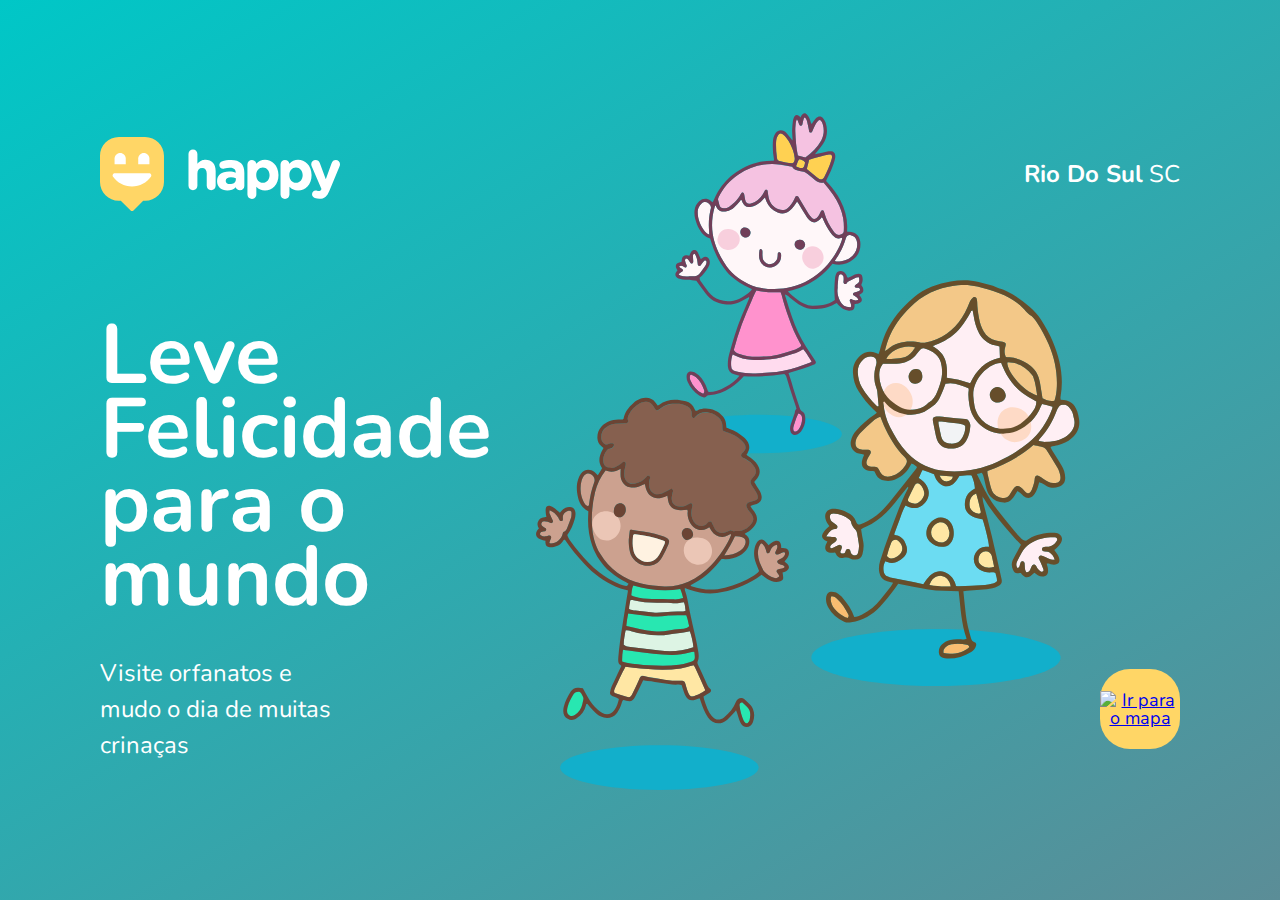
<file: index.html>
<!DOCTYPE html>
<html lang="pt-BR">

<head>
  <meta charset="UTF-8">
  <meta name="viewport" content="width=device-width, initial-scale=1.0">
  <title>Document</title>
  <link rel="icon" href="./public/images/logo-icon.png">
  <link rel="stylesheet" href="./public/css/main.css">
  <link rel="stylesheet" href="./public/css/animations.css">
  <link rel="stylesheet" href="./public/css/page-landing.css">
  <link href="https://fonts.googleapis.com/css2?family=Nunito:wght@400;600;800&display=swap" rel="stylesheet"> 
</head>

<body>
  <div id="page-landing">
    <div id="container">
      <header>
        <img 
        class="animation-up"
        id="logo"
        src="./public/images/logo.svg" 
        alt="Logo Marga happy">
        <div class="location animate-up">
          <p>
            <strong>Rio Do Sul</strong>
            SC
          </p>
        </div>
      </header>

      <main>
        <h1 class="animate-up">Leve Felicidade para o mundo</h1>

        <section class="visit">
          <p class="animate-up">Visite orfanatos e mudo o dia de muitas crinaças</p>

          <a class="animate-up" href="orphanages.html" title="Visite orfanatos">
            <img href="./public/images/arrow.svg" alt="Ir para  o mapa" />
          </a>
        </section>
      </main>
    </div>
  </div>
</body>

</html>
</file>
<file: public/css/main.css>
* {
  margin: 0;
  padding: 0;
  box-sizing: border-box;
}
body {
  height: 100vh;
  color: white;
  background: #EBF2F5;
}

:root {
  font-size: 62.5%;
}

body, input, buttom, textarea {
  /* font-weight: 400;
  font-size: 1.8rem;
  font-family: 'Nunito', sans-serif; */

  font: 400 1.8rem/1 'Nunito', sans-serif;
}
</file>
<file: public/css/animations.css>
/* Animações */

@keyframes up {
  from {
    opacity: 0;
    transform: translateY(16px);
  }
  to {
    opacity: 1;
    transform: translateY(0);
  }
}


@keyframes right {
  from {
    transform: translatex(-100%);
  }
  ro {
    transform: translateX(0);
  }
}

.animate-up {
  animation-name: up;
  animation-duration: 300ms;
  animation-fill-mode: backwards;
}


.animate-right {
  animation-name: right;
  animation-duration: 300ms;
}

.animate-appear {
  animation-name: appear;
  animation-duration: 300ms;
  animation-fill-mode: backwards;

}
</file>
<file: public/css/page-landing.css>
#page-landing {
  background: linear-gradient(329.54deg, #5b8d97 0%, #00c7c7 100%) no-repeat;
  
  text-align: center;
  min-height: 100vh;

  display: flex;
}

#container {
  margin: auto;

  width: min(90%, 112rem);
}

.visit a  {
  width: 8rem;
  height: 8rem;
  background: #ffd666;

  border: none;
  border-radius: 3rem;

  display: flex;
  align-items: center;
  justify-content: center;

  margin: 0 auto;

  transition: background 200ms;

  animation-delay: 250ms;
}

.visit a:hover {
  background: #96feff;

}

#logo {
  animation-delay: 50ms;
}

.location {
  animation-delay: 100ms;
}

main h1 {
  animation-delay: 150ms;
}

.visit p {
  animation-delay: 200ms;
}

@media (min-width: 760px) {

  #container {
    padding: 5rem 2rem;
    background: url(../images/bg.svg) no-repeat 80% / clamp(30rem, 54vw, 56rem);
  }

  header {
    display: flex;
    align-items: center;
    justify-content: space-between;
  }

  .location, h1, .visit p {
    height: initial;
    text-align: initial;
  }

  .location {
    text-align: right;
    font-size: 2.4rem;
    line-height: 1.5;
  }

  main h1 {
    font-size: clamp(4rem, 8vw, 8.4rem);
    font-weight: bold;
    line-height: .88;
    margin: clamp(10%, 9vh, 12%) 0 4rem;

    width: min(300px, 80%);
  }

  .visit {
    display: flex;
    align-items: center;
    justify-content: space-between;
  }

  .visit p {
    font-size: 2.4rem;
    line-height: 1.5;
    width: clamp(20rem, 20vw, 30rem);
  }

  .visit a {
    margin: initial;
  }
}
</file>
